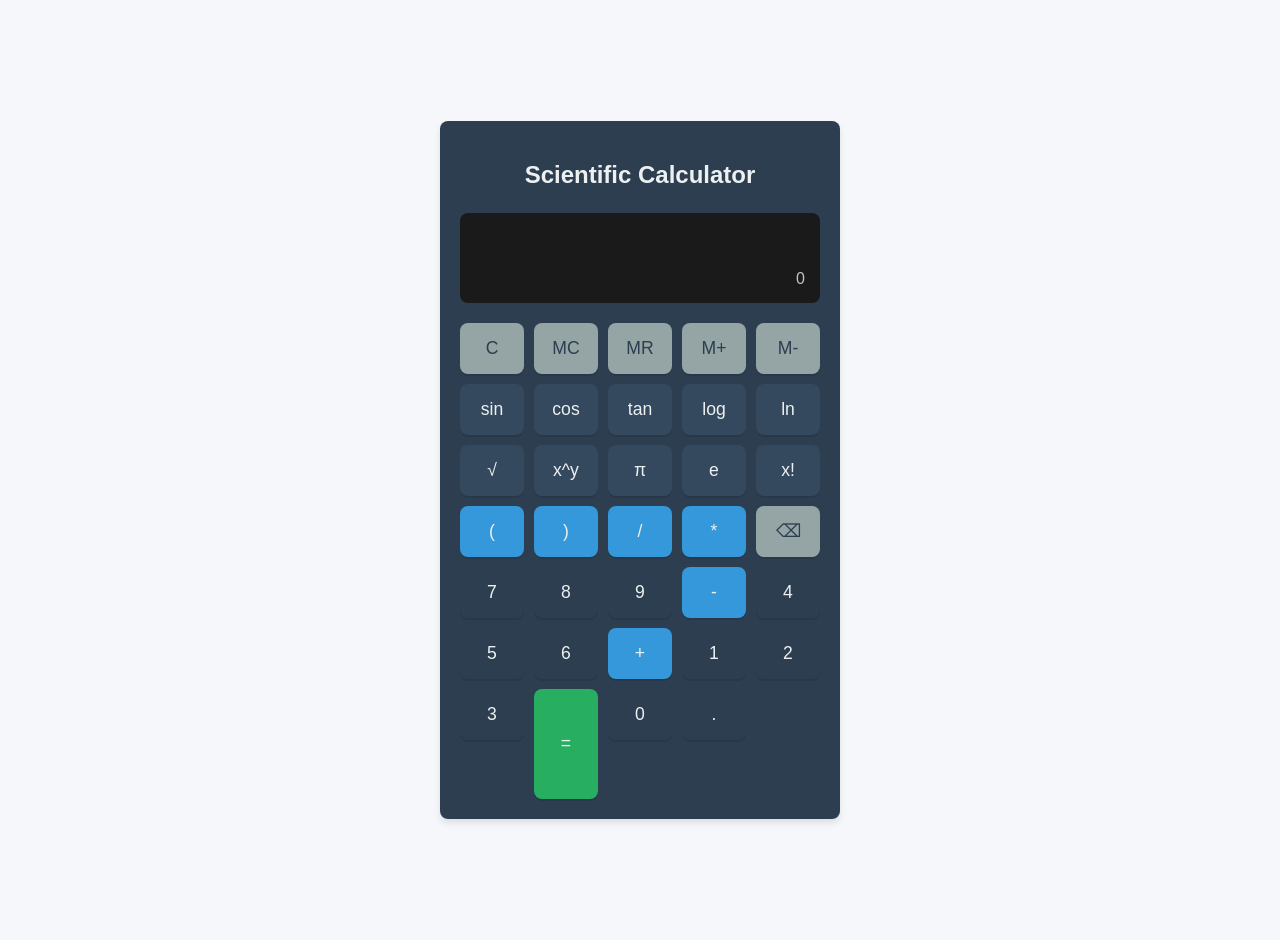
<file: scientific-calculator.html>
<!DOCTYPE html>
<html lang="en">
<head>
    <meta charset="UTF-8">
    <meta name="viewport" content="width=device-width, initial-scale=1.0">
    <title>Scientific Calculator</title>
    <link rel="stylesheet" href="scientific-calculator.css">
</head>
<body>
    <main>
        <article aria-label="Scientific Calculator">
            <h1>Scientific Calculator</h1>
            
            <!-- Display -->
            <section class="calculator-display" aria-live="polite">
                <input type="text" id="calc-input" class="calc-input" readonly aria-label="Calculator input">
                <div id="calc-result" class="calc-result" aria-label="Calculator result"></div>
            </section>
            
            <!-- Buttons -->
            <section class="calculator-buttons">
                <!-- Row 1: Memory and Clear -->
                <div class="button-row">
                    <button id="clear" class="button button-secondary" aria-label="Clear">C</button>
                    <button id="memory-clear" class="button button-secondary" aria-label="Memory Clear">MC</button>
                    <button id="memory-recall" class="button button-secondary" aria-label="Memory Recall">MR</button>
                    <button id="memory-plus" class="button button-secondary" aria-label="Memory Plus">M+</button>
                    <button id="memory-minus" class="button button-secondary" aria-label="Memory Minus">M-</button>
                </div>
                
                <!-- Row 2: Scientific Functions -->
                <div class="button-row">
                    <button id="sin" class="button button-function" aria-label="Sine">sin</button>
                    <button id="cos" class="button button-function" aria-label="Cosine">cos</button>
                    <button id="tan" class="button button-function" aria-label="Tangent">tan</button>
                    <button id="log" class="button button-function" aria-label="Logarithm base 10">log</button>
                    <button id="ln" class="button button-function" aria-label="Natural logarithm">ln</button>
                </div>
                
                <!-- Row 3: Scientific Functions -->
                <div class="button-row">
                    <button id="sqrt" class="button button-function" aria-label="Square root">√</button>
                    <button id="pow" class="button button-function" aria-label="Power">x^y</button>
                    <button id="pi" class="button button-function" aria-label="Pi">π</button>
                    <button id="e" class="button button-function" aria-label="Euler's number">e</button>
                    <button id="factorial" class="button button-function" aria-label="Factorial">x!</button>
                </div>
                
                <!-- Row 4: Parentheses and Operations -->
                <div class="button-row">
                    <button id="left-paren" class="button button-operation" aria-label="Left parenthesis">(</button>
                    <button id="right-paren" class="button button-operation" aria-label="Right parenthesis">)</button>
                    <button id="divide" class="button button-operation" aria-label="Divide">/</button>
                    <button id="multiply" class="button button-operation" aria-label="Multiply">*</button>
                    <button id="backspace" class="button button-secondary" aria-label="Backspace">⌫</button>
                </div>
                
                <!-- Row 5: Digits and Operations -->
                <div class="button-row">
                    <button id="seven" class="button button-digit" aria-label="Seven">7</button>
                    <button id="eight" class="button button-digit" aria-label="Eight">8</button>
                    <button id="nine" class="button button-digit" aria-label="Nine">9</button>
                    <button id="subtract" class="button button-operation" aria-label="Subtract">-</button>
                </div>
                
                <!-- Row 6: Digits and Operations -->
                <div class="button-row">
                    <button id="four" class="button button-digit" aria-label="Four">4</button>
                    <button id="five" class="button button-digit" aria-label="Five">5</button>
                    <button id="six" class="button button-digit" aria-label="Six">6</button>
                    <button id="add" class="button button-operation" aria-label="Add">+</button>
                </div>
                
                <!-- Row 7: Digits, Decimal, Equals -->
                <div class="button-row">
                    <button id="one" class="button button-digit" aria-label="One">1</button>
                    <button id="two" class="button button-digit" aria-label="Two">2</button>
                    <button id="three" class="button button-digit" aria-label="Three">3</button>
                    <button id="equals" class="button button-equals" aria-label="Equals">=</button>
                </div>
                
                <!-- Row 8: Zero, Decimal -->
                <div class="button-row">
                    <button id="zero" class="button button-digit" aria-label="Zero">0</button>
                    <button id="decimal" class="button button-digit" aria-label="Decimal point">.</button>
                </div>
            </section>
        </article>
    </main>
    
    <script>
        // Ensure the DOM is fully loaded before attaching event listeners
        document.addEventListener('DOMContentLoaded', function() {
            // Link the JavaScript file logic
            initCalculator();
        });
    </script>
    
    <script src="scientific-calculator.js"></script>
</body>
</html>
</file>
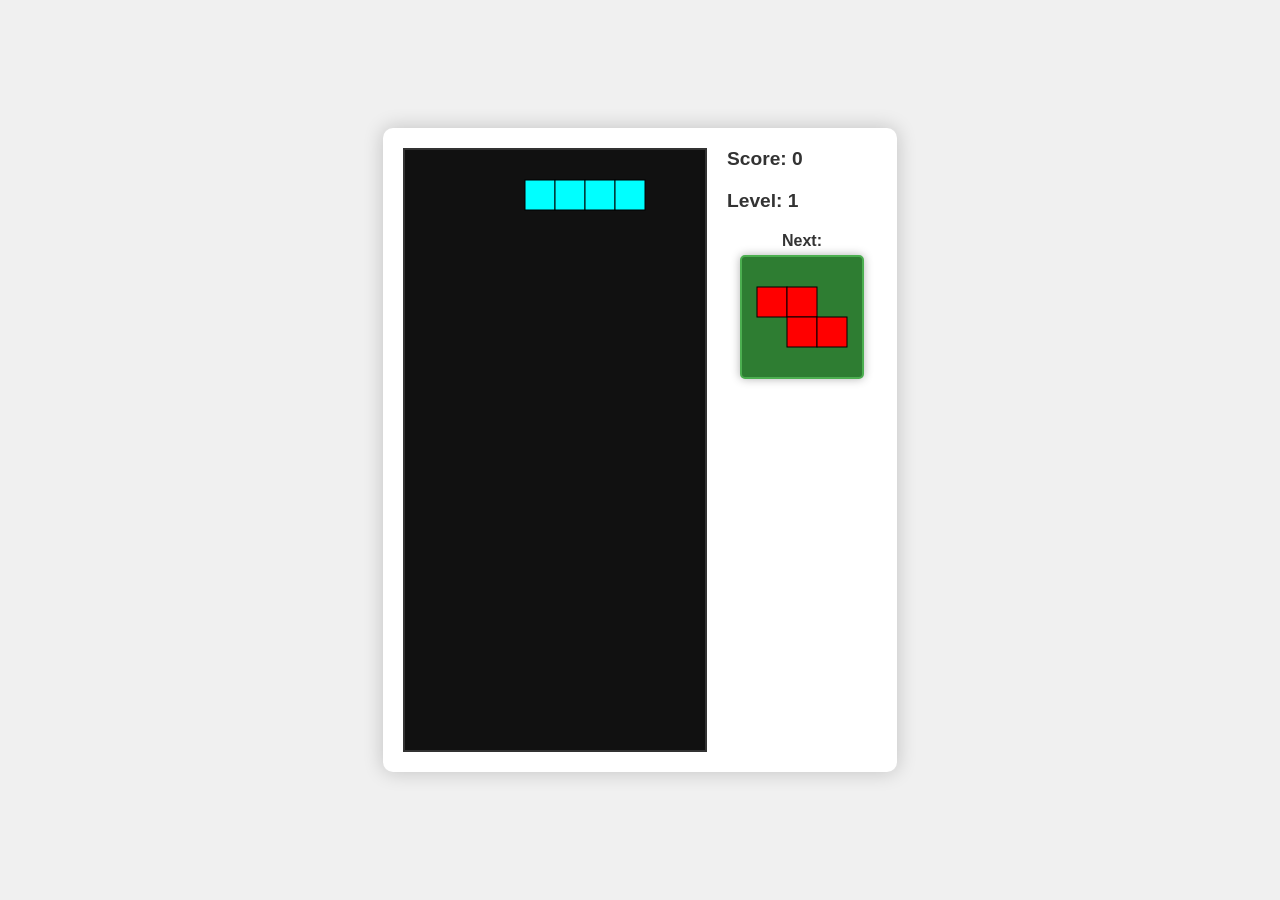
<file: tetris.html>
<!DOCTYPE html>
<html lang="en">
<head>
    <meta charset="UTF-8">
    <meta name="viewport" content="width=device-width, initial-scale=1.0">
    <title>Tetris</title>
    <link rel="stylesheet" href="tetris.css">
</head>
<body>
    <div class="game-container">
        <canvas id="tetris-canvas" class="game-canvas"></canvas>
        <div class="game-sidebar">
            <div class="score-display">Score: <span id="score">0</span></div>
            <div class="level-display">Level: <span id="level">1</span></div>
            <div class="next-piece">
                <div class="next-piece-label">Next:</div>
                <canvas id="next-piece-canvas" class="next-piece-canvas"></canvas>
            </div>
        </div>
        <!-- Game Over Screen (hidden by default) -->
        <div id="game-over-screen" class="game-over-screen">
            <h2>Game Over</h2>
            <p>Final Score: <span id="final-score">0</span></p>
            <button id="restart-button">Restart</button>
        </div>
    </div>
    <script>
        document.addEventListener('DOMContentLoaded', () => {
            const canvas = document.getElementById('tetris-canvas');
            const nextPieceCanvas = document.getElementById('next-piece-canvas');
            const scoreDisplay = document.getElementById('score');
            const levelDisplay = document.getElementById('level');
            
            initGame(canvas, nextPieceCanvas, scoreDisplay, levelDisplay);
        });
    </script>
    <script src="tetris.js"></script>
</body>
</html>
</file>
<file: scientific-calculator.css>
/* Scientific Calculator CSS */
:root {
    --primary-color: #2c3e50;
    --secondary-color: #34495e;
    --accent-color: #3498db;
    --text-color: #ecf0f1;
    --text-secondary-color: #bdc3c7;
    --button-digit-bg: #2c3e50;
    --button-digit-hover: #1a252f;
    --button-function-bg: #34495e;
    --button-function-hover: #2c3e4d;
    --button-operation-bg: #3498db;
    --button-operation-hover: #2980b9;
    --button-secondary-bg: #95a5a6;
    --button-secondary-hover: #7f8c8d;
    --button-equals-bg: #27ae60;
    --button-equals-hover: #219653;
    --display-bg: #1a1a1a;
    --display-text: #ecf0f1;
    --display-result-text: #bdc3c7;
    --border-radius: 8px;
    --box-shadow: 0 4px 6px rgba(0, 0, 0, 0.1);
    --focus-outline: 2px solid #f1c40f;
}

body {
    font-family: 'Segoe UI', Tahoma, Geneva, Verdana, sans-serif;
    background-color: #f5f7fa;
    display: flex;
    justify-content: center;
    align-items: center;
    min-height: 100vh;
    margin: 0;
    padding: 20px;
}

main {
    width: 100%;
    max-width: 400px;
}

article {
    background-color: var(--primary-color);
    border-radius: var(--border-radius);
    box-shadow: var(--box-shadow);
    padding: 20px;
    color: var(--text-color);
}

h1 {
    text-align: center;
    font-size: 1.5rem;
    margin-bottom: 1.5rem;
    color: var(--text-color);
}

/* Display */
.calculator-display {
    background-color: var(--display-bg);
    border-radius: var(--border-radius);
    padding: 15px;
    margin-bottom: 20px;
    text-align: right;
    min-height: 60px;
    display: flex;
    flex-direction: column;
    justify-content: space-between;
}

.calc-input {
    font-size: 1.5rem;
    color: var(--display-text);
    background: transparent;
    border: none;
    text-align: right;
    width: 100%;
    outline: none;
    margin-bottom: 5px;
    overflow-x: auto;
    white-space: nowrap;
}

.calc-result {
    font-size: 1rem;
    color: var(--display-result-text);
    background: transparent;
    border: none;
    text-align: right;
    width: 100%;
    overflow-x: auto;
    white-space: nowrap;
}

/* Buttons */
.calculator-buttons {
    display: grid;
    grid-template-columns: repeat(5, 1fr);
    gap: 10px;
}

.button-row {
    display: contents;
}

.button {
    border: none;
    border-radius: var(--border-radius);
    padding: 15px;
    font-size: 1.1rem;
    cursor: pointer;
    transition: background-color 0.2s, transform 0.1s;
    color: var(--text-color);
    display: flex;
    justify-content: center;
    align-items: center;
    min-height: 50px;
    box-shadow: 0 2px 0 rgba(0, 0, 0, 0.1);
}

.button:hover {
    transform: translateY(-2px);
    box-shadow: 0 4px 0 rgba(0, 0, 0, 0.1);
}

.button:active {
    transform: translateY(0);
    box-shadow: 0 1px 0 rgba(0, 0, 0, 0.1);
}

.button:focus {
    outline: var(--focus-outline);
}

/* Button Types */
.button-digit {
    background-color: var(--button-digit-bg);
}

.button-digit:hover {
    background-color: var(--button-digit-hover);
}

.button-function {
    background-color: var(--button-function-bg);
}

.button-function:hover {
    background-color: var(--button-function-hover);
}

.button-operation {
    background-color: var(--button-operation-bg);
}

.button-operation:hover {
    background-color: var(--button-operation-hover);
}

.button-secondary {
    background-color: var(--button-secondary-bg);
    color: #2c3e50;
}

.button-secondary:hover {
    background-color: var(--button-secondary-hover);
}

.button-equals {
    background-color: var(--button-equals-bg);
    grid-row: span 2;
    min-height: 110px;
}

.button-equals:hover {
    background-color: var(--button-equals-hover);
}

/* Responsive Adjustments */
@media (max-width: 400px) {
    .calculator-buttons {
        gap: 8px;
    }

    .button {
        padding: 12px;
        min-height: 45px;
    }

    .button-equals {
        min-height: 90px;
    }
}

/* Accessibility: High contrast for better visibility */
@media (prefers-contrast: high) {
    :root {
        --button-digit-bg: #000;
        --button-function-bg: #333;
        --button-operation-bg: #0066cc;
        --button-secondary-bg: #666;
        --button-equals-bg: #00cc66;
        --display-bg: #000;
        --display-text: #fff;
        --display-result-text: #ccc;
    }
}
</file>
<file: tetris.css>
/* Tetris Game Styles */

body {
    margin: 0;
    padding: 0;
    display: flex;
    justify-content: center;
    align-items: center;
    height: 100vh;
    background-color: #f0f0f0;
    font-family: 'Arial', sans-serif;
}

.game-container {
    position: relative;
    display: flex;
    gap: 20px;
    padding: 20px;
    background-color: #fff;
    border-radius: 10px;
    box-shadow: 0 0 20px rgba(0, 0, 0, 0.2);
}

.game-canvas {
    border: 2px solid #333;
    background-color: #111;
}

.game-sidebar {
    display: flex;
    flex-direction: column;
    gap: 20px;
    width: 150px;
}

.score-display, .level-display {
    font-size: 1.2rem;
    font-weight: bold;
    color: #333;
}

.next-piece-label {
    font-size: 1rem;
    font-weight: bold;
    color: #333;
    margin-bottom: 5px;
}

.next-piece {
    display: flex;
    flex-direction: column;
    align-items: center;
}

.next-piece-canvas {
    border: 2px solid #4CAF50;
    background-color: #2E7D32;
    border-radius: 5px;
    box-shadow: 0 0 10px rgba(0, 0, 0, 0.3);
}

/* Game Over Screen */
.game-over-screen {
    position: absolute;
    top: 0;
    left: 0;
    width: 100%;
    height: 100%;
    display: flex;
    flex-direction: column;
    justify-content: center;
    align-items: center;
    background-color: rgba(0, 0, 0, 0.9);
    color: #fff;
    font-family: 'Arial', sans-serif;
    z-index: 10;
    visibility: hidden;
    animation: fadeIn 0.5s ease-in-out;
}

.game-over-screen h2 {
    font-size: 3rem;
    margin-bottom: 0.5rem;
    color: #ff5252;
    text-shadow: 2px 2px 4px rgba(0, 0, 0, 0.5);
}

.game-over-screen p {
    font-size: 1.5rem;
    margin-bottom: 2rem;
    color: #e0e0e0;
}

.game-over-screen #final-score {
    color: #ffeb3b;
    font-weight: bold;
}

.game-over-screen button {
    padding: 12px 24px;
    font-size: 1.1rem;
    font-weight: bold;
    background-color: #4CAF50;
    color: white;
    border: none;
    border-radius: 5px;
    cursor: pointer;
    box-shadow: 0 4px 6px rgba(0, 0, 0, 0.2);
    transition: all 0.3s ease;
}

.game-over-screen button:hover {
    background-color: #45a049;
    transform: translateY(-2px);
    box-shadow: 0 6px 8px rgba(0, 0, 0, 0.3);
}

.game-over-screen button:active {
    transform: translateY(0);
    box-shadow: 0 2px 4px rgba(0, 0, 0, 0.2);
}

/* Show game over screen */
.game-over-screen.visible {
    visibility: visible;
}

@keyframes fadeIn {
    from {
        opacity: 0;
    }
    to {
        opacity: 1;
    }
}

@media (max-width: 600px) {
    .game-container {
        flex-direction: column;
        align-items: center;
    }
    
    .game-sidebar {
        flex-direction: row;
        width: 100%;
        justify-content: space-between;
        gap: 10px;
    }
    
    .game-over-screen h2 {
        font-size: 2rem;
    }
    
    .game-over-screen p {
        font-size: 1.2rem;
    }
}
</file>
